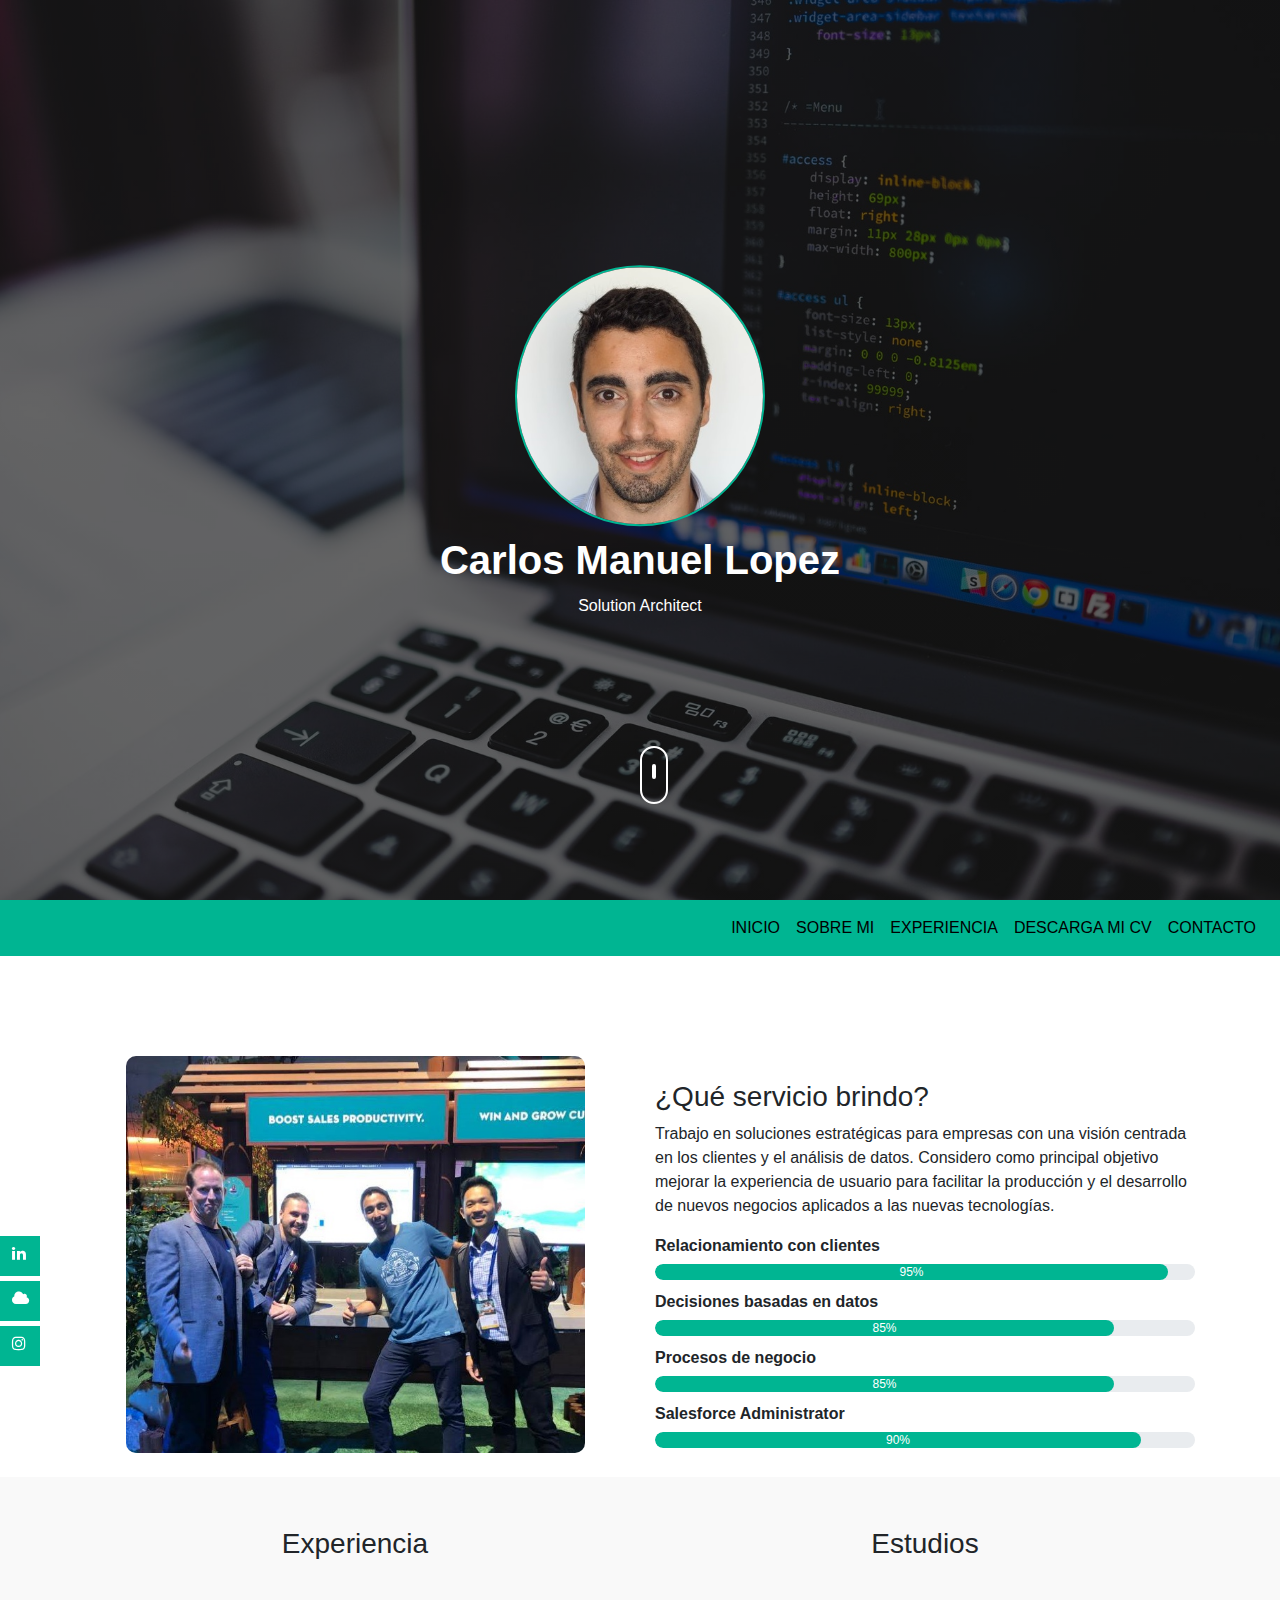
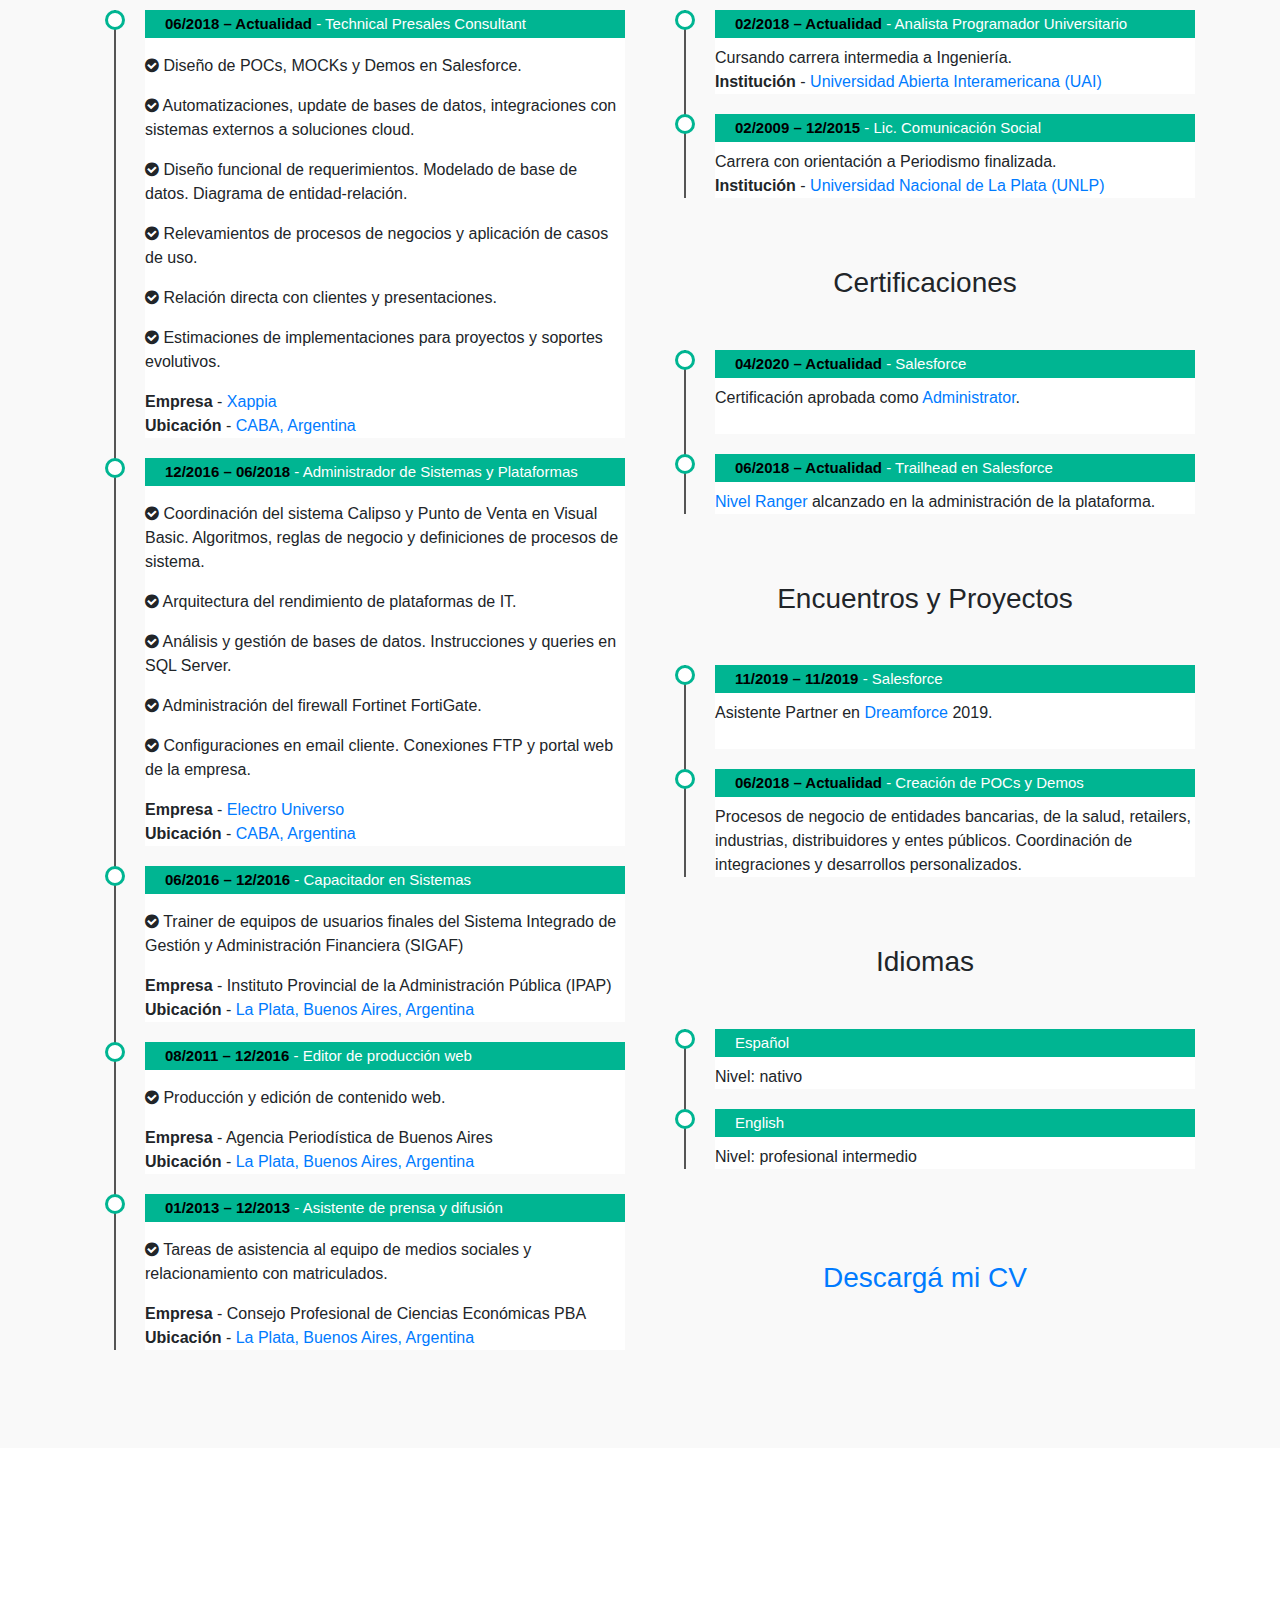
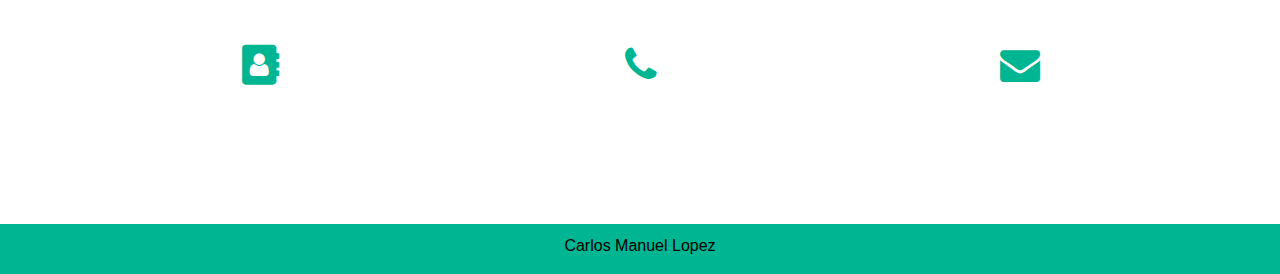
<file: index.html>
<!DOCTYPE html>
<html>
<head>
	<title>Carlos Manuel Lopez</title>
	<link rel="stylesheet" type="text/css" href="style.css">
	<link rel="stylesheet" href="https://stackpath.bootstrapcdn.com/bootstrap/4.4.1/css/bootstrap.min.css" integrity="sha384-Vkoo8x4CGsO3+Hhxv8T/Q5PaXtkKtu6ug5TOeNV6gBiFeWPGFN9MuhOf23Q9Ifjh" crossorigin="anonymous">
	<script src="https://code.jquery.com/jquery-3.4.1.slim.min.js"></script>
	<script src="https://cdn.jsdelivr.net/npm/popper.js@1.16.0/dist/umd/popper.min.js"></script>
	<script src="https://stackpath.bootstrapcdn.com/bootstrap/4.4.1/js/bootstrap.min.js"></script>

	<link rel="stylesheet" href="https://stackpath.bootstrapcdn.com/font-awesome/4.7.0/css/font-awesome.min.css">
        <meta name="viewport" content="width=device-width, initial-scale=1.0" />
        <meta charset="utf-8"/>
        <meta name="author" content="Carlos Manuel Lopez"/>
        <meta http-equiv="cache-control" content="no-cache"/>
        <meta http-equiv="expires" content="60"/>
        <meta name="keywords" content="Carlos Manuel Lopez, Salesforce, Analista, Salesforce Administrator, Driven"/>
</head>
<body>

	<!----------------Header Section----------------->
	<section id="header">
		<div class="container text-center">
		<div class="user-box">
		<img src="profile5.jpg">
			<h1>Carlos Manuel Lopez</h1>
				<p>Solution Architect</p>
		</div>
		</div>
		<div class="scroll-btn">
		<div class="scroll-bar">
			<a href="#about">
				<span></span>
			</a>
		</div>	
		</div>
	</section>

	<!------------------User-Info Section------------------>

	<section id="user-info">

<div class="nav-bar">
		<nav class="navbar navbar-expand-lg">
  <a class="navbar-brand" href="#"></a>
  <button class="navbar-toggler" type="button" data-toggle="collapse" data-target="#navbarNav" aria-controls="navbarNav" aria-expanded="false" aria-label="Toggle navigation">
  	<i class="fa fa-bars"></i>
  </button>
  <div class="collapse navbar-collapse" id="navbarNav">
    <ul class="navbar-nav ml-auto">
      <li class="nav-item">
        <a class="nav-link" href="#top">INICIO</a>
      </li>
      <li class="nav-item">
        <a class="nav-link" href="#about">SOBRE MI</a>
      </li>
      <li class="nav-item">
        <a class="nav-link" href="#resume">EXPERIENCIA</a>
      </li>
      <li class="nav-item">
        <a class="nav-link" href="#download">DESCARGA MI CV</a>
      </li>
      <li class="nav-item">
        <a class="nav-link" href="#contact">CONTACTO</a>
      </li>
    </ul>
  </div>
</nav>		
</div>
	<!------------ABOUT-ME----------->

<div class="about container" id="about">
	<div class="row">
		<div class="col-md-6 text-center">
			<img src="profile6.jpg" class="profile-img">
		</div>
		<div class="col-md-6">
			<br>
			<h3>¿Qué servicio brindo?</h3>
				<p>Trabajo en soluciones estratégicas para empresas con una visión centrada en los clientes y el análisis de datos. Considero como principal objetivo mejorar la experiencia de usuario para facilitar la producción y el desarrollo de nuevos negocios aplicados a las nuevas tecnologías.
				</p>

				<div class="skills-bar">
					<p>Relacionamiento con clientes</p>
						<div class="progress">
						<div class="progress-bar" style="width: 95%">95%</div>
						</div>

					<p>Decisiones basadas en datos</p>
						<div class="progress">
						<div class="progress-bar" style="width: 85%">85%</div>
						</div>

					<p>Procesos de negocio</p>
						<div class="progress">
						<div class="progress-bar" style="width: 85%">85%</div>
						</div>

					<p>Salesforce Administrator</p>
						<div class="progress">
						<div class="progress-bar" style="width: 90%">90%</div>
						</div>
				</div>


		</div>
	</div>
</div>

<!--------------SOCIAL-ICONS--------------->


<div class="social-icons">
	<ul>
		<a href="https://www.linkedin.com/in/chmlopez/" target="_blank">
			<li>
				<i class="fa fa-linkedin"></i>
			</li>
		</a>

		<a href="https://trailblazer.me/id/chmlopez" target="_blank">
			<li>
				<i class="fa fa-cloud"></i>
			</li>
		</a>

		<!--
		<a href="#">
			<li>
				<i class="fa fa-twitter"></i>
			</li>
		</a>
		-->

		<a href="https://www.instagram.com/chmlopez/" target="_blank">
			<li>
				<i class="fa fa-instagram"></i>
			</li>
		</a>
	</ul>

	<br>
	<br>

</div>



<!----------------RESUME-------------->

<div class="resume" id="resume">
	<div class="container">
		<div class="row">
			<div class="col-md-6">
				<h3 class="text-center">Experiencia</h3>
				<ul class="timeline">
					<li>
						<h4><span>06/2018 – Actualidad</span> - Technical Presales Consultant</h4>
						<p>
							<p><i class="fa fa-check-circle verde"></i> Diseño de POCs, MOCKs y Demos en Salesforce.</p>
							<p><i class="fa fa-check-circle verde"></i> Automatizaciones, update de bases de datos, integraciones con sistemas externos a soluciones cloud.</p>
							<p><i class="fa fa-check-circle verde"></i> Diseño funcional de requerimientos. Modelado de base de datos. Diagrama de entidad-relación.</p>
							<p><i class="fa fa-check-circle verde"></i> Relevamientos de procesos de negocios y aplicación de casos de uso.</p>
							<p><i class="fa fa-check-circle verde"></i> Relación directa con clientes y presentaciones.</p>
							<p><i class="fa fa-check-circle verde"></i> Estimaciones de implementaciones para proyectos y soportes evolutivos.</p>			
						<b>Empresa</b> - <a href="http://www.xappia.com/" target="_blank">Xappia</a><br>
						<b>Ubicación</b> - <a href="https://www.google.com/maps/place/Buenos+Aires,+CABA/@-34.6157437,-58.5733832,11z/data=!3m1!4b1!4m5!3m4!1s0x95bcca3b4ef90cbd:0xa0b3812e88e88e87!8m2!3d-34.6036844!4d-58.3815591" target="_blank">CABA, Argentina</a> 
						</p>
					</li>

					<li>
						<h4><span>12/2016 – 06/2018</span> - Administrador de Sistemas y Plataformas</h4>
						<p>
							<p><i class="fa fa-check-circle verde"></i> Coordinación del sistema Calipso y Punto de Venta en Visual Basic. Algoritmos, reglas de negocio y definiciones de procesos de sistema.</p>
							<p><i class="fa fa-check-circle verde"></i> Arquitectura del rendimiento de plataformas de IT.</p>
							<p><i class="fa fa-check-circle verde"></i> Análisis y gestión de bases de datos. Instrucciones y
							queries en SQL Server.</p>
							<p><i class="fa fa-check-circle verde"></i> Administración del firewall Fortinet FortiGate.</p>
							<p><i class="fa fa-check-circle verde"></i> Configuraciones en email cliente. Conexiones FTP y portal web de la empresa.</p>		
						<b>Empresa</b> - <a href="https://www.electrouniverso.com.ar/" target="_blank">Electro Universo</a><br>	
						<b>Ubicación</b> - <a href="https://www.google.com/maps/place/Buenos+Aires,+CABA/@-34.6157437,-58.5733832,11z/data=!3m1!4b1!4m5!3m4!1s0x95bcca3b4ef90cbd:0xa0b3812e88e88e87!8m2!3d-34.6036844!4d-58.3815591" target="_blank">CABA, Argentina</a> 
						</p>
					</li>

					<li>
						<h4><span>06/2016 – 12/2016</span> - Capacitador en Sistemas </h4>
						<p>
							<p><i class="fa fa-check-circle verde"></i> Trainer de equipos de usuarios finales del Sistema  Integrado de Gestión y Administración Financiera (SIGAF)</p>
						<b>Empresa</b> - Instituto Provincial de la Administración Pública (IPAP) <br>
						<b>Ubicación</b> - <a href="https://www.google.com/maps/place/La+Plata,+Provincia+de+Buenos+Aires/data=!4m2!3m1!1s0x95a2e62b1f0085a1:0xbcfc44f0547312e3?sa=X&ved=2ahUKEwiajsnR_oTqAhUSHLkGHRnKBUoQ8gEwFnoECBQQBg" target="_blank">La Plata, Buenos Aires, Argentina</a>
						</p>
					</li>

					<li>
						<h4><span>08/2011 – 12/2016</span> - Editor de producción web</h4>
						<p>
							<p><i class="fa fa-check-circle verde"></i> Producción y edición de contenido web.</p>
						<b>Empresa</b> - Agencia Periodística de Buenos Aires<br>
						<b>Ubicación</b> - <a href="https://www.google.com/maps/place/La+Plata,+Provincia+de+Buenos+Aires/data=!4m2!3m1!1s0x95a2e62b1f0085a1:0xbcfc44f0547312e3?sa=X&ved=2ahUKEwiajsnR_oTqAhUSHLkGHRnKBUoQ8gEwFnoECBQQBg" target="_blank">La Plata, Buenos Aires, Argentina</a>
						</p>
					</li>

					<li>
						<h4><span>01/2013 – 12/2013</span> - Asistente de prensa y difusión</h4>
						<p>
							<p><i class="fa fa-check-circle verde"></i> Tareas de asistencia al equipo de medios sociales y relacionamiento con matriculados.</p>
						<b>Empresa</b> - Consejo Profesional de Ciencias Económicas PBA<br>
						<b>Ubicación</b> - <a href="https://www.google.com/maps/place/La+Plata,+Provincia+de+Buenos+Aires/data=!4m2!3m1!1s0x95a2e62b1f0085a1:0xbcfc44f0547312e3?sa=X&ved=2ahUKEwiajsnR_oTqAhUSHLkGHRnKBUoQ8gEwFnoECBQQBg" target="_blank">La Plata, Buenos Aires, Argentina</a>
						</p>
					</li>
				</ul>	
			</div>


			<div class="col-md-6">
				<h3 class="text-center">Estudios</h3>
				<ul class="timeline">
					<li>
						<h4><span>02/2018 – Actualidad</span> - Analista Programador Universitario</h4>
						<p>
						Cursando carrera intermedia a Ingeniería.
						<br>
						<b>Institución</b> - <a href="https://www.uai.edu.ar/facultades/tecnolog%C3%ADa-inform%C3%A1tica" target="_blank">Universidad Abierta Interamericana (UAI)</a><br>
						</p>
					</li>

					<li>
						<h4><span>02/2009 – 12/2015</span> - Lic. Comunicación Social</h4>
						<p>
							Carrera con orientación a Periodismo finalizada.
							<br>	
						<b>Institución</b> - <a href="https://perio.unlp.edu.ar/" target="_blank">Universidad Nacional de La Plata (UNLP)</a><br>
						</p>
					</li>
				</ul>	

			
				<br>
				<br>

				<h3 class="text-center">Certificaciones</h3>
				<ul class="timeline">
					<li>
						<h4><span>04/2020 – Actualidad</span> - Salesforce</h4>
						<p>
						Certificación aprobada como <a href="https://trailhead.salesforce.com/credentials/certification-detail-print?searchString=G0sP8xkiNIH5maWa15+yT3+L5JPlYUzgSUfWfk1sYWFdzRIvywPulHkLQVTjj8Vn" target="_blank">Administrator</a>.<br>
						<br>
						</p>
					</li>

					<li>
						<h4><span>06/2018 – Actualidad</span> - Trailhead en Salesforce</h4>
						<p>
						<a href="https://trailblazer.me/id/chmlopez" target="_blank">Nivel Ranger</a> alcanzado en la administración de la plataforma.
						<br>	
						</p>
					</li>

				</ul>	
				
				
				<br>
				<br>

				<h3 class="text-center">Encuentros y Proyectos</h3>
				<ul class="timeline">
					<li>
						<h4><span>11/2019 – 11/2019</span> - Salesforce </h4>
						<p>
						Asistente Partner en <a href="https://www.salesforce.com/dreamforce/" target="_blank">Dreamforce</a> 2019.<br>
						<br>
						</p>
					</li>

					<li>
						<h4><span>06/2018 – Actualidad</span> - Creación de POCs y Demos</h4>
						<p>
						Procesos de negocio de entidades bancarias, de la salud, retailers, industrias, distribuidores y entes públicos. Coordinación de integraciones y desarrollos personalizados.
						<br>	
						</p>
					</li>

				</ul>	

				
				<br>
				<br>

				<h3 class="text-center">Idiomas</h3>
				<ul class="timeline">
					<li>
						<h4><span></span> Español</h4>
						<p>
						Nivel: nativo
						<br>
						</p>
					</li>

					<li>
						<h4><span></span> English</h4>
						<p>
						Nivel: profesional intermedio
						<br>	
						</p>
					</li>

				</ul>	

				
				<br>
				<br>
				<br>
				
				<div class="text-center" id="download">
				<a href="CARLOSLOPEZ_Resume.pdf" download="CARLOSLOPEZ_Resume.pdf">
					<h3>Descargá mi CV</h3>
				</a>

			</div>

			


		</div>
	</div>
</div>

<br>
<br>
</section>

<!-----------CONTACT----------->

<div class="contact" id="contact">
	<div class="container text-center">
		<h1 class="footer-text-title">Contactame</h1>
			<p class="footer-text">Podés contactarme por cualquiera de los siguientes canales para saber más sobre mí.</p>

				<div class="row">
					<div class="col-md-4">
						<i class="fa fa-address-book" style="color: #00B592"></i>
						<p><a href="https://wa.me/5491144078868" class="footer-text">WhatsApp</a></p>
					</div>

					<div class="col-md-4">
						<i class="fa fa-phone" style="color: #00B592"></i>
						<p><a href="tel:+54 9 11 4407 8868" class="footer-text">Llamame</a></p>
					</div>

					<div class="col-md-4">
						<i class="fa fa-envelope" style="color: #00B592"></i>
						<p><a href = "mailto: cmlopez.ar@gmail.com" class="footer-text">Email</a></p>
					</div>

</div>

				

	</div>
	<div class="footer text-center">
		<p>Carlos Manuel Lopez</p>
	</div>
</div>

	

<!---------------------------------Smooth-Scroll--------------------------------->
<script src="smooth-scroll.js"></script>
	
	<script>
		var scroll = new SmoothScroll('a[href*="#"]');
	</script>

</body>
</html>
</file>
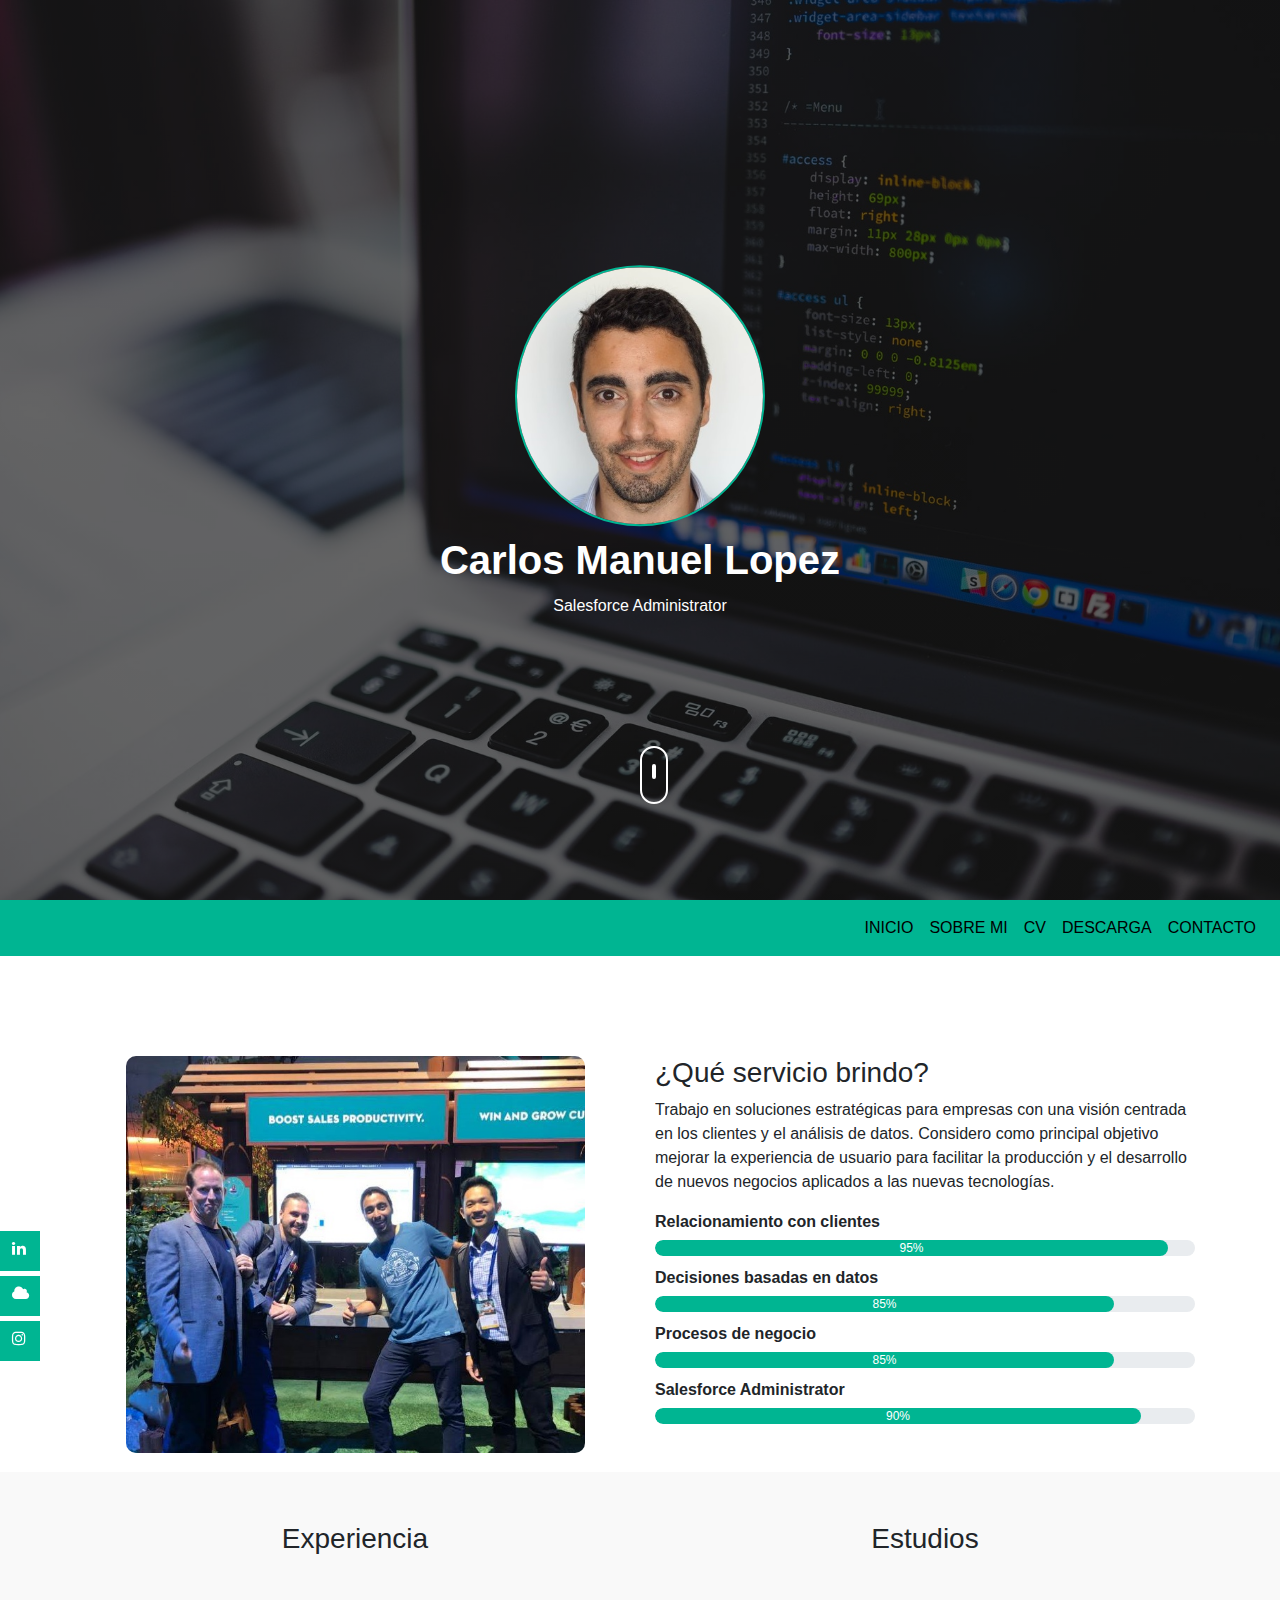
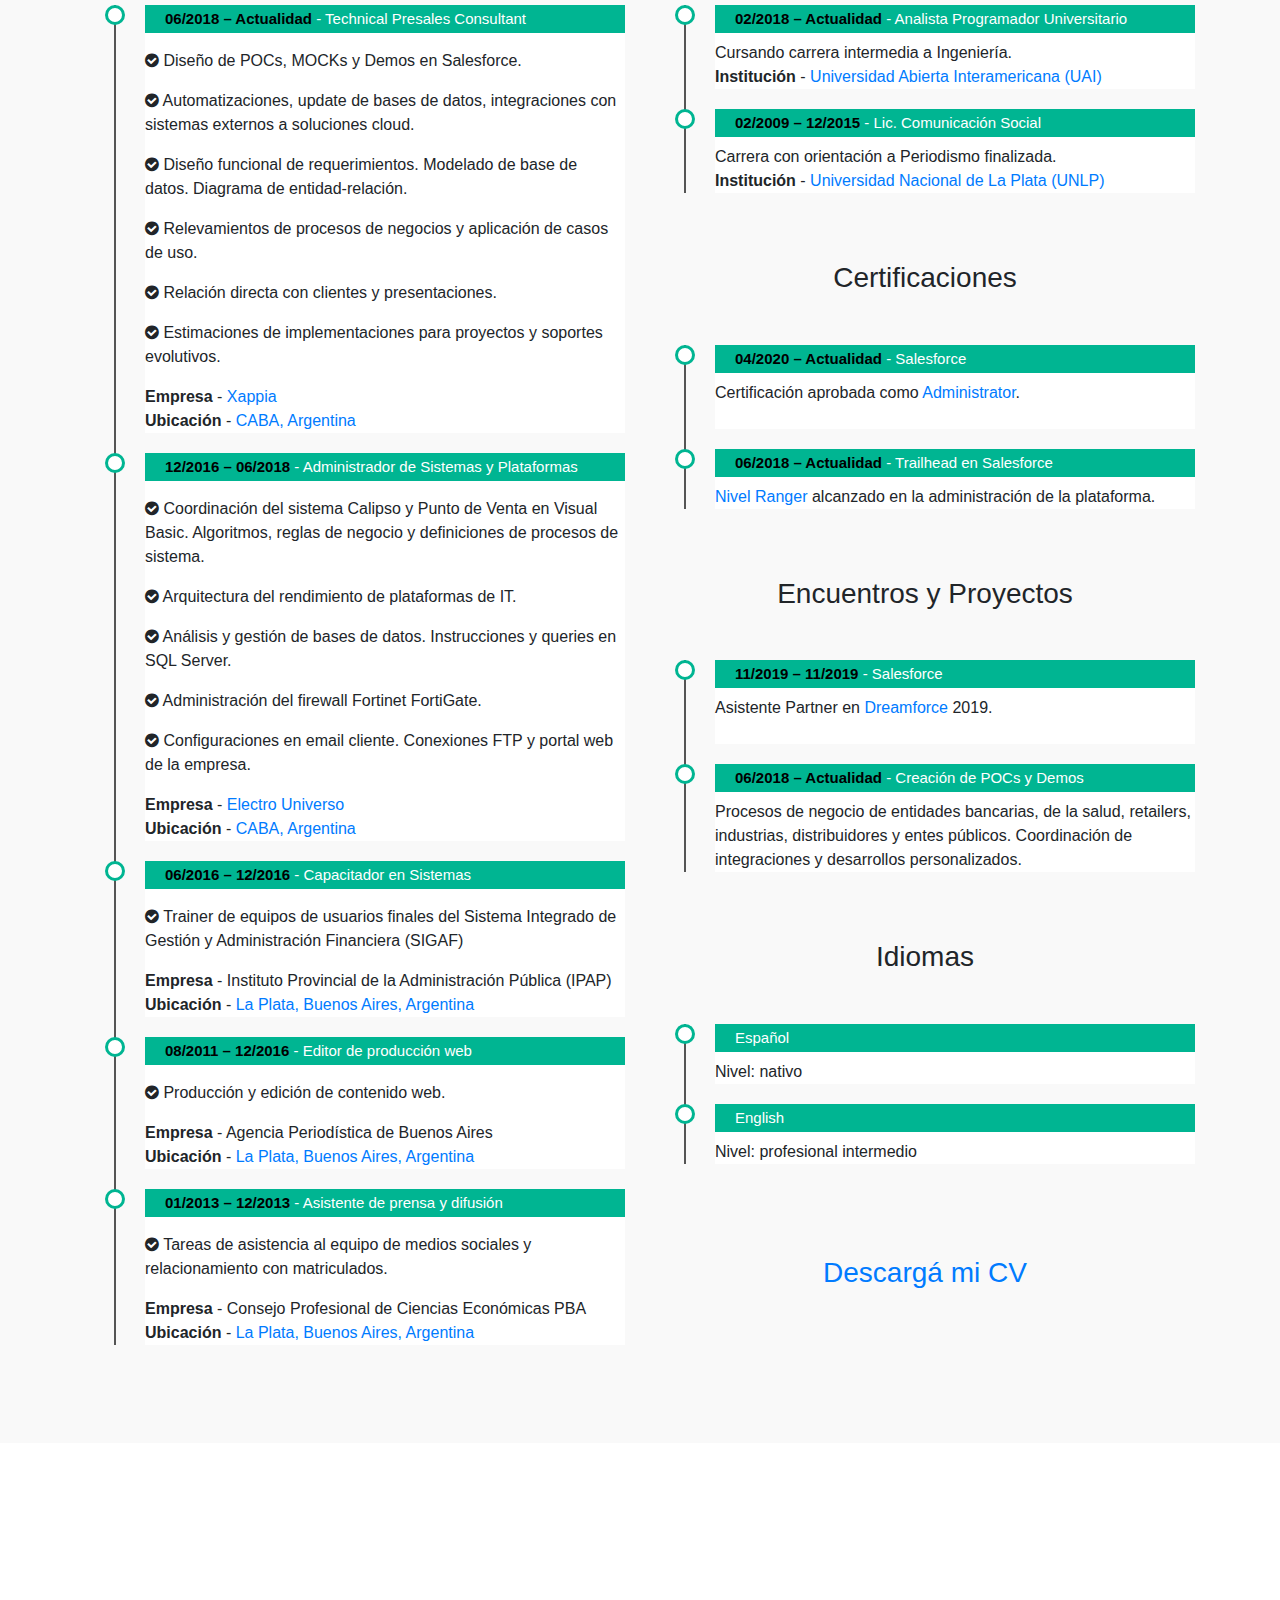
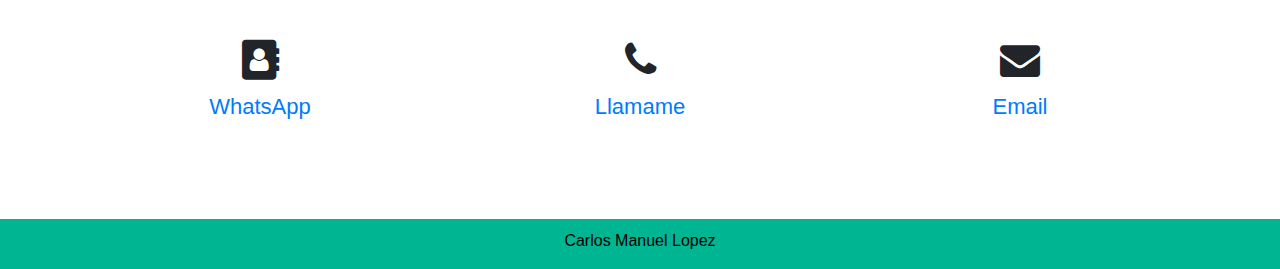
<file: mycv.html>
<!DOCTYPE html>
<html>
<head>
	<title>Carlos Manuel Lopez</title>
	<link rel="stylesheet" type="text/css" href="style.css">
	<link rel="stylesheet" href="https://stackpath.bootstrapcdn.com/bootstrap/4.4.1/css/bootstrap.min.css" integrity="sha384-Vkoo8x4CGsO3+Hhxv8T/Q5PaXtkKtu6ug5TOeNV6gBiFeWPGFN9MuhOf23Q9Ifjh" crossorigin="anonymous">
	<script src="https://code.jquery.com/jquery-3.4.1.slim.min.js"></script>
	<script src="https://cdn.jsdelivr.net/npm/popper.js@1.16.0/dist/umd/popper.min.js"></script>
	<script src="https://stackpath.bootstrapcdn.com/bootstrap/4.4.1/js/bootstrap.min.js"></script>

	<link rel="stylesheet" href="https://stackpath.bootstrapcdn.com/font-awesome/4.7.0/css/font-awesome.min.css">

</head>
<body>

	<!----------------Header Section----------------->
	<section id="header">
		<div class="container text-center">
		<div class="user-box">
		<img src="profile5.jpg">
			<h1>Carlos Manuel Lopez</h1>
				<p>Salesforce Administrator</p>
		</div>
		</div>
		<div class="scroll-btn">
		<div class="scroll-bar">
			<a href="#about">
				<span></span>
			</a>
		</div>	
		</div>
	</section>

	<!------------------User-Info Section------------------>

	<section id="user-info">

<div class="nav-bar">
		<nav class="navbar navbar-expand-lg">
  <a class="navbar-brand" href="#"></a>
  <button class="navbar-toggler" type="button" data-toggle="collapse" data-target="#navbarNav" aria-controls="navbarNav" aria-expanded="false" aria-label="Toggle navigation">
  	<i class="fas fa-bars"></i>
  </button>
  <div class="collapse navbar-collapse" id="navbarNav">
    <ul class="navbar-nav ml-auto">
      <li class="nav-item">
        <a class="nav-link" href="#top">INICIO</a>
      </li>
      <li class="nav-item">
        <a class="nav-link" href="#about">SOBRE MI</a>
      </li>
      <li class="nav-item">
        <a class="nav-link" href="#resume">CV</a>
      </li>
      <li class="nav-item">
        <a class="nav-link" href="#download">DESCARGA</a>
      </li>
      <li class="nav-item">
        <a class="nav-link" href="#contact">CONTACTO</a>
      </li>
    </ul>
  </div>
</nav>		
</div>
	<!------------ABOUT-ME----------->

<div class="about container" id="about">
	<div class="row">
		<div class="col-md-6 text-center">
			<img src="profile6.jpg" class="profile-img">
		</div>
		<div class="col-md-6">
			<h3>¿Qué servicio brindo?</h3>
				<p>Trabajo en soluciones estratégicas para empresas con una visión centrada en los clientes y el análisis de datos. Considero como principal objetivo mejorar la experiencia de usuario para facilitar la producción y el desarrollo de nuevos negocios aplicados a las nuevas tecnologías.
				</p>

				<div class="skills-bar">
					<p>Relacionamiento con clientes</p>
						<div class="progress">
						<div class="progress-bar" style="width: 95%">95%</div>
						</div>

					<p>Decisiones basadas en datos</p>
						<div class="progress">
						<div class="progress-bar" style="width: 85%">85%</div>
						</div>

					<p>Procesos de negocio</p>
						<div class="progress">
						<div class="progress-bar" style="width: 85%">85%</div>
						</div>

					<p>Salesforce Administrator</p>
						<div class="progress">
						<div class="progress-bar" style="width: 90%">90%</div>
						</div>
				</div>


		</div>
	</div>
</div>

<!--------------SOCIAL-ICONS--------------->


<div class="social-icons">
	<ul>
		<a href="https://www.linkedin.com/in/chmlopez/" target="_blank">
			<li>
				<i class="fa fa-linkedin"></i>
			</li>
		</a>

		<a href="https://trailblazer.me/id/chmlopez">
			<li>
				<i class="fa fa-cloud"></i>
			</li>
		</a>

		<!--
		<a href="#">
			<li>
				<i class="fa fa-twitter"></i>
			</li>
		</a>
		-->

		<a href="https://www.instagram.com/chmlopez/" target="_blank">
			<li>
				<i class="fa fa-instagram"></i>
			</li>
		</a>
	</ul>

	<br>
	<br>

</div>



<!----------------RESUME-------------->

<div class="resume" id="resume">
	<div class="container">
		<div class="row">
			<div class="col-md-6">
				<h3 class="text-center">Experiencia</h3>
				<ul class="timeline">
					<li>
						<h4><span>06/2018 – Actualidad</span> - Technical Presales Consultant</h4>
						<p>
							<p><i class="fa fa-check-circle verde"></i> Diseño de POCs, MOCKs y Demos en Salesforce.</p>
							<p><i class="fa fa-check-circle verde"></i> Automatizaciones, update de bases de datos, integraciones con sistemas externos a soluciones cloud.</p>
							<p><i class="fa fa-check-circle verde"></i> Diseño funcional de requerimientos. Modelado de base de datos. Diagrama de entidad-relación.</p>
							<p><i class="fa fa-check-circle verde"></i> Relevamientos de procesos de negocios y aplicación de casos de uso.</p>
							<p><i class="fa fa-check-circle verde"></i> Relación directa con clientes y presentaciones.</p>
							<p><i class="fa fa-check-circle verde"></i> Estimaciones de implementaciones para proyectos y soportes evolutivos.</p>			
						<b>Empresa</b> - <a href="http://www.xappia.com/" target="_blank">Xappia</a><br>
						<b>Ubicación</b> - <a href="https://www.google.com/maps/place/Buenos+Aires,+CABA/@-34.6157437,-58.5733832,11z/data=!3m1!4b1!4m5!3m4!1s0x95bcca3b4ef90cbd:0xa0b3812e88e88e87!8m2!3d-34.6036844!4d-58.3815591" target="_blank">CABA, Argentina</a> 
						</p>
					</li>

					<li>
						<h4><span>12/2016 – 06/2018</span> - Administrador de Sistemas y Plataformas</h4>
						<p>
							<p><i class="fa fa-check-circle verde"></i> Coordinación del sistema Calipso y Punto de Venta en Visual Basic. Algoritmos, reglas de negocio y definiciones de procesos de sistema.</p>
							<p><i class="fa fa-check-circle verde"></i> Arquitectura del rendimiento de plataformas de IT.</p>
							<p><i class="fa fa-check-circle verde"></i> Análisis y gestión de bases de datos. Instrucciones y
							queries en SQL Server.</p>
							<p><i class="fa fa-check-circle verde"></i> Administración del firewall Fortinet FortiGate.</p>
							<p><i class="fa fa-check-circle verde"></i> Configuraciones en email cliente. Conexiones FTP y portal web de la empresa.</p>		
						<b>Empresa</b> - <a href="https://www.electrouniverso.com.ar/" target="_blank">Electro Universo</a><br>	
						<b>Ubicación</b> - <a href="https://www.google.com/maps/place/Buenos+Aires,+CABA/@-34.6157437,-58.5733832,11z/data=!3m1!4b1!4m5!3m4!1s0x95bcca3b4ef90cbd:0xa0b3812e88e88e87!8m2!3d-34.6036844!4d-58.3815591" target="_blank">CABA, Argentina</a> 
						</p>
					</li>

					<li>
						<h4><span>06/2016 – 12/2016</span> - Capacitador en Sistemas </h4>
						<p>
							<p><i class="fa fa-check-circle verde"></i> Trainer de equipos de usuarios finales del Sistema  Integrado de Gestión y Administración Financiera (SIGAF)</p>
						<b>Empresa</b> - Instituto Provincial de la Administración Pública (IPAP) <br>
						<b>Ubicación</b> - <a href="https://www.google.com/maps/place/La+Plata,+Provincia+de+Buenos+Aires/data=!4m2!3m1!1s0x95a2e62b1f0085a1:0xbcfc44f0547312e3?sa=X&ved=2ahUKEwiajsnR_oTqAhUSHLkGHRnKBUoQ8gEwFnoECBQQBg" target="_blank">La Plata, Buenos Aires, Argentina</a>
						</p>
					</li>

					<li>
						<h4><span>08/2011 – 12/2016</span> - Editor de producción web</h4>
						<p>
							<p><i class="fa fa-check-circle verde"></i> Producción y edición de contenido web.</p>
						<b>Empresa</b> - Agencia Periodística de Buenos Aires<br>
						<b>Ubicación</b> - <a href="https://www.google.com/maps/place/La+Plata,+Provincia+de+Buenos+Aires/data=!4m2!3m1!1s0x95a2e62b1f0085a1:0xbcfc44f0547312e3?sa=X&ved=2ahUKEwiajsnR_oTqAhUSHLkGHRnKBUoQ8gEwFnoECBQQBg" target="_blank">La Plata, Buenos Aires, Argentina</a>
						</p>
					</li>

					<li>
						<h4><span>01/2013 – 12/2013</span> - Asistente de prensa y difusión</h4>
						<p>
							<p><i class="fa fa-check-circle verde"></i> Tareas de asistencia al equipo de medios sociales y relacionamiento con matriculados.</p>
						<b>Empresa</b> - Consejo Profesional de Ciencias Económicas PBA<br>
						<b>Ubicación</b> - <a href="https://www.google.com/maps/place/La+Plata,+Provincia+de+Buenos+Aires/data=!4m2!3m1!1s0x95a2e62b1f0085a1:0xbcfc44f0547312e3?sa=X&ved=2ahUKEwiajsnR_oTqAhUSHLkGHRnKBUoQ8gEwFnoECBQQBg" target="_blank">La Plata, Buenos Aires, Argentina</a>
						</p>
					</li>
				</ul>	
			</div>


			<div class="col-md-6">
				<h3 class="text-center">Estudios</h3>
				<ul class="timeline">
					<li>
						<h4><span>02/2018 – Actualidad</span> - Analista Programador Universitario</h4>
						<p>
						Cursando carrera intermedia a Ingeniería.
						<br>
						<b>Institución</b> - <a href="https://www.uai.edu.ar/facultades/tecnolog%C3%ADa-inform%C3%A1tica" target="_blank">Universidad Abierta Interamericana (UAI)</a><br>
						</p>
					</li>

					<li>
						<h4><span>02/2009 – 12/2015</span> - Lic. Comunicación Social</h4>
						<p>
							Carrera con orientación a Periodismo finalizada.
							<br>	
						<b>Institución</b> - <a href="https://perio.unlp.edu.ar/" target="_blank">Universidad Nacional de La Plata (UNLP)</a><br>
						</p>
					</li>
				</ul>	

			
				<br>
				<br>

				<h3 class="text-center">Certificaciones</h3>
				<ul class="timeline">
					<li>
						<h4><span>04/2020 – Actualidad</span> - Salesforce</h4>
						<p>
						Certificación aprobada como <a href="https://trailhead.salesforce.com/credentials/certification-detail-print?searchString=G0sP8xkiNIH5maWa15+yT3+L5JPlYUzgSUfWfk1sYWFdzRIvywPulHkLQVTjj8Vn" target="_blank">Administrator</a>.<br>
						<br>
						</p>
					</li>

					<li>
						<h4><span>06/2018 – Actualidad</span> - Trailhead en Salesforce</h4>
						<p>
						<a href="https://trailblazer.me/id/chmlopez" target="_blank">Nivel Ranger</a> alcanzado en la administración de la plataforma.
						<br>	
						</p>
					</li>

				</ul>	
				
				
				<br>
				<br>

				<h3 class="text-center">Encuentros y Proyectos</h3>
				<ul class="timeline">
					<li>
						<h4><span>11/2019 – 11/2019</span> - Salesforce </h4>
						<p>
						Asistente Partner en <a href="https://www.salesforce.com/dreamforce/" target="_blank">Dreamforce</a> 2019.<br>
						<br>
						</p>
					</li>

					<li>
						<h4><span>06/2018 – Actualidad</span> - Creación de POCs y Demos</h4>
						<p>
						Procesos de negocio de entidades bancarias, de la salud, retailers, industrias, distribuidores y entes públicos. Coordinación de integraciones y desarrollos personalizados.
						<br>	
						</p>
					</li>

				</ul>	

				
				<br>
				<br>

				<h3 class="text-center">Idiomas</h3>
				<ul class="timeline">
					<li>
						<h4><span></span> Español</h4>
						<p>
						Nivel: nativo
						<br>
						</p>
					</li>

					<li>
						<h4><span></span> English</h4>
						<p>
						Nivel: profesional intermedio
						<br>	
						</p>
					</li>

				</ul>	

				
				<br>
				<br>
				<br>
				
				<div class="text-center" id="download">
				<a href="download/CARLOSLOPEZ_Resume.pdf" download="Acme Documentation (ver. 2.0.1).pdf">
					<h3>Descargá mi CV</h3>
				</a>

				
				<ul class="timeline">

				</ul>	

			</div>

			


		</div>
	</div>
</div>

<br>
<br>
</section>

<!-----------CONTACT----------->

<div class="contact" id="contact">
	<div class="container text-center">
		<h1 class="footer-text-title">Contactame</h1>
			<p class="footer-text">Podés contactarme por cualquiera de los siguientes canales para saber más sobre mí.</p>

				<div class="row">
					<div class="col-md-4">
						<i class="fa fa-address-book"></i>
						<p><a href="https://wa.me/5491144078868">WhatsApp</a></p>
					</div>

					<div class="col-md-4">
						<i class="fa fa-phone"></i>
						<p><a href="tel:+54 9 11 4407 8868">Llamame</a></p>
					</div>

					<div class="col-md-4">
						<i class="fa fa-envelope"></i>
						<p><a href = "mailto: cmlopez.ar@gmail.com">Email</a></p>
					</div>

				</div>

				

	</div>
	<div class="footer text-center">
		<p>Carlos Manuel Lopez</p>
	</div>
</div>

	

<!---------------------------------Smooth-Scroll--------------------------------->
<script src="smooth-scroll.js"></script>
	
	<script>
		var scroll = new SmoothScroll('a[href*="#"]');
	</script>

</body>
</html>
</file>
<file: style.css>
body
{
	margin: 0;
	padding: 0;
	font-family: sans-serif;
}

/*-------------------Header CSS-------------------*/
#header
{
	height: 100vh;
	background: linear-gradient(rgba(0,0,0,0.6),rgba(0,0,0,0.6)),url(background.jpg);
	background-position: center;
	background-size: cover;
	background-attachment: fixed;
}
.user-box
{
	top: 50%;
	left: 50%;
	transform: translate(-50%,-50%);
	position: absolute;
}

.user-box img
{
	border-radius: 50%;
	width: 250px;
	border: 2px solid #00B592;
}

.user-box h1
{
	color: #fff;
	font-weight: bold;
	margin: 10px;
}
.user-box p
{
	color: #fff;
}

.scroll-btn
{
	bottom: 30%;
	position: absolute;
	left: 50%;
	transform: translateY(300%);
	border: 2px solid #fff;
	padding: 10px 10px 20px;
	border-radius: 30px;
}

.scroll-bar span
{
	border: 2px solid #fff;
	font-size: 10px;
	border-radius: 30px;
}

.scroll-bar
{
	animation: mover 1s infinite alternate;
}
@keyframes mover
{
	0%{transform: translateY(0);}
	100%{transform: translateY(10);}
}

/*------------------ABOUT-ME--------------->*/

.about
{
	padding-top: 100px;
	margin-bottom: -130px;
}
.profile-img
{
	-webkit-border-radius: 10px;
        -moz-border-radius: 10px;
        border-radius: 10px;

        display:block;
        margin-left: auto;
        margin-right: auto;
        width: 85%;   
        transform:scale(1);
        -ms-transform:scale(1); // IE 9 
        -moz-transform:scale(1); // Firefox 
        -webkit-transform:scale(1); // Safari and Chrome 
        -o-transform:scale(1); // Opera 
        -webkit-transition: all 500ms ease-in-out; // IE 9
        -moz-transition: all 500ms ease-in-out; // Firefox
        -ms-transition: all 500ms ease-in-out; // Safari and Chrome 
        -o-transition: all 500ms ease-in-out; // Opera
}
.profile-img:hover
{
	filter: sepia(60%);
}
.nav-bar
{
	top: o;
	position: sticky;
	z-index: 2;
}
.navbar
{
	background-color: #00B592
}
.navbar-brand img
{
	height: 50px;
}
.nav-bar .fa-bars
{
	font-size: 35px;
	color: #fff;
}
.navbar-toggler
{
	outline: none !important;
}
.navbar-nav
{
	float: right;
	text-align: right;
}
.nav-link
{
	color: #000 !important;
}
.skills-bar p
{
	margin-bottom: 6px;
	font-weight: 600;
}
.progress
{
	border-radius: 16px !important;
	margin-bottom: 10px;
}
.progress-bar
{
	border-radius: 16px;
	background: #00B592 !important;
}

/*--------------------RESUME-------------*/

.resume
{
	margin-top: -50px;
	padding-top: 50px;
	padding-bottom: 30px;
	background: #f9f9f9;
}
.resume h3
{
	margin-bottom: 50px;
}
.timeline
{
	list-style-type: none;
	position: relative; 
}
.timeline:before
{
	content: '';
	background: #555;
	display: inline-block;
	position: absolute;
	left: 29px;
	width: 2px;
	height: 100%;
	z-index: 1;
}
.timeline li
{
	margin-top: 20px;
	margin-bottom: 20px;
	margin-left: 20px;
	background: #fff;
}
.timeline li h4
{
	background-color: #00B592;
	padding: 5px 0 5px 20px;
	color: #fff;
	font-size: 15px;
}
.timeline li h4 span
{
	font-weight: bold;
	color: #000;
}
.timeline li:before
{
	content: '';
	background: #fff;
	display: inline-block;
	position: absolute;
	border-radius: 50%;
	border: 3px solid #00B592;
	left: 20px;
	width: 20px;
	height: 20px;
	z-index: 1;
}
.services
{
	padding-top: 50px;
	padding-bottom: 50px;
}
.services h1
{
	margin-top: 15px;
	margin-bottom: 15px;
}
.services-box
{
	background: #f9f9f9;
	padding: 10px;
	margin-top: 20px;
	border-top-right-radius: 50px;
	border-bottom-left-radius: 50px;
}
.services-box .fa
{
	margin: 0 10px;
	font-size: 20px;
}
.services-box span
{
	margin: 3px;
	font-size: 20px;
	font-weight: bold;
}
.services-box p
{
	font-size: 15px;
	margin-top: 20px;
	color: #777;
}
.services-box:hover
{
	background: #00B592;
	color: #fff;
	border-top-right-radius: 0;
	border-bottom-left-radius: 0;
	border-top-left-radius: 50px;
	border-bottom-right-radius: 50px;
	transition: 1s;
}
.services-box:hover p
{
	color: #fff;
}

.resume-img
{
	height: 600px;

}



/*------------------------CONTACT---------------------*/

.contact 
{
	padding-top: 50px;
	background: linear-gradient(rgba(0,0,0,0.8),rgba(0,0,0,0.8)),url(abstract-art.jpg);
	background-position: center;
	background-size: cover;
	background-attachment: fixed;
}
.contact .row
{
	padding: 30px 0;
	font-size: 22px;
}
.contact .col-md-4 .fa
{
	padding: 10px;
	font-size: 40px;
}
.contact .btn
{
	padding: 10px 25px 10px 25px;
	margin: 5px;
	border-radius: 30px;
	border: 2px solid #fff;
	background: transparent; 
}
.contact .btn:focus
{
	box-shadow: none !important;
}
.contact .btn:hover
{
	border: 2px solid #000 !important;
	background: #00B592 !important;
	transition: 0.6s;
}
.contact .btn .fa
{
	margin-right: 10px;
}
.footer
{
	background: #00B592;
	height: 50px;
	margin-top: 50px;
	color: #000;
	padding-top: 10px;
}
.footer-text-title
{
	font-size: 44px;
	color: #fff;
}
.footer-text
{
	font-size: 20px;
	color: #fff;
}


/*------------------SOCIAL-ICONS-------------*/

.social-icons
{
	top: 50%;
	transform: translateY(-50%);
	position: sticky;
	z-index: 1;
	width: 80px;
}
.social-icons ul
{
	padding: initial;
}
.social-icons ul li
{
	height: 40px;
	width: 40px;
	list-style-type: none;
	padding-left: 12px;
	padding-top: 6px;
	margin-top: 5px;
	color: #fff;
	background: #00B592;
}
.social-icons ul li:hover
{
	padding-left: 30px;
	width: 80px;
	transition: 1s;
}
</file>
